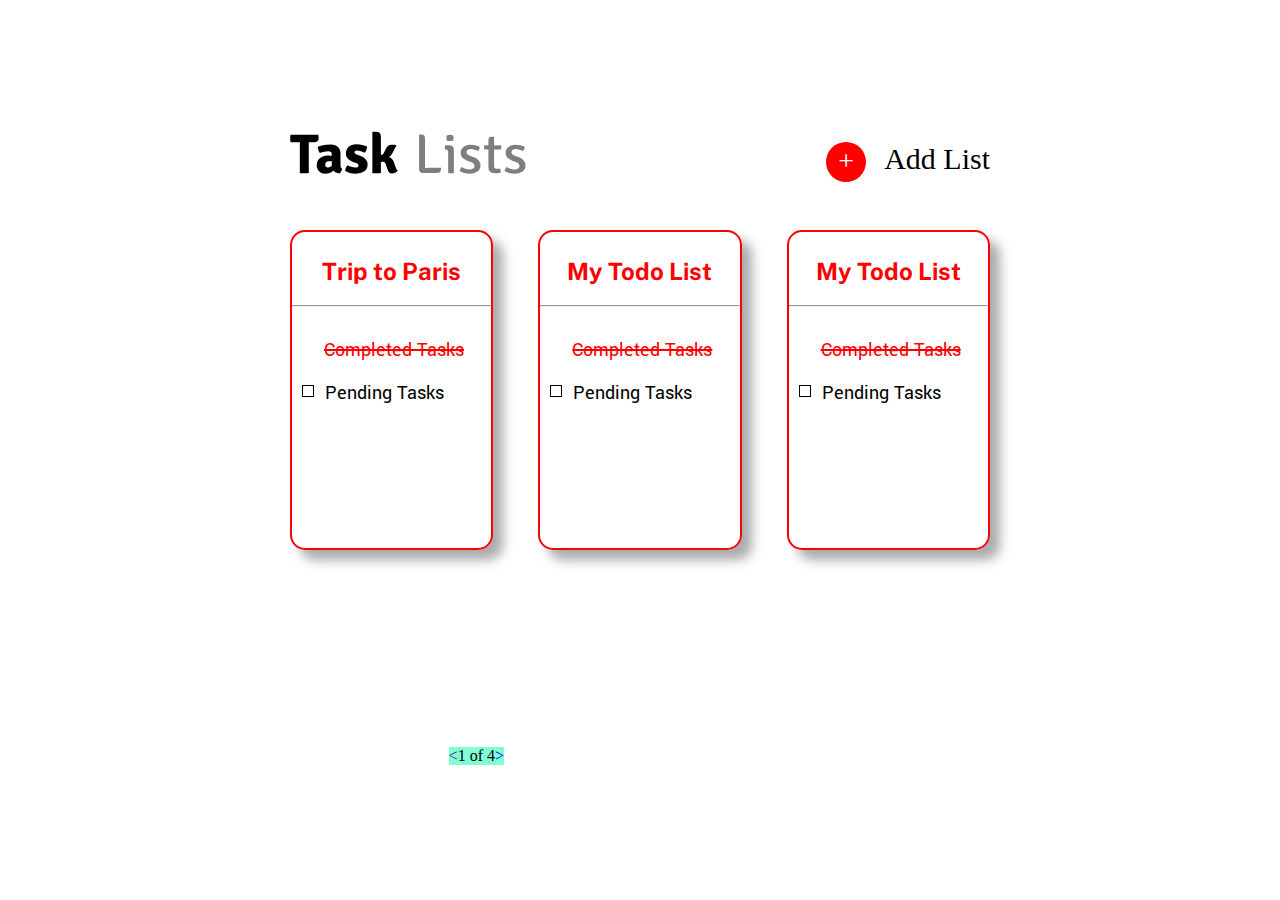
<file: index.html>
<!DOCTYPE html>
<html lang="en">
<head>
    <meta charset="UTF-8">
    <meta http-equiv="X-UA-Compatible" content="IE=edge">
    <meta name="viewport" content="width=device-width, initial-scale=1.0">
    <link rel="stylesheet" href="./style.css">
    <title>TodoList-UX</title>
</head>
<body>
    <div class="container">
        <div class="upper-body">
            
                <span id="tasks" style="font-size: 3.5rem; font-weight: bolder;">Task</span>
                <span style="font-size: 3.5rem; opacity: 0.5; margin-left: -283px; font-family: 'Signika', sans-serif;" >Lists</span>
                <div class="add-list-box">
                    <div class="plus">
                        <div class="plus-inner">&#43;</div>
                    </div>
                    <span style="font-size: 30px; margin-top: 22px;"> Add List</span>
                </div>
            
        </div>
        <div class="lower-body">
            <div class="card-box" style="height: 320px">
                <div class="card-body">
                  <h2>Trip to Paris</h2>
                  <hr>
                  <div class="C-task">Completed Tasks</div>
                  <div class="square"></div>
                  <p>Pending Tasks</p>
                </div>
            </div>
            <div class="card-box" style="height: 320px">
                <div class="card-body">
                  <h2>My Todo List</h2>
                  <hr>
                  <div class="C-task">Completed Tasks</div>
                  <div class="square"></div>
                  <p>Pending Tasks</p>
                </div>
            </div>
            <div class="card-box" style="height: 320px">
                <div class="card-body">
                  <h2>My Todo List</h2>
                  <hr>
                  <div class="C-task">Completed Tasks</div>
                  <div class="square"></div>
                  <p>Pending Tasks</p>
                </div>
            </div>
        </div>

        <div class="connect-pages">
            <a href="" style="text-decoration: none;"> &#60;</a>1 of 4<a href="./index1.html" style="text-decoration: none;">&#62;</a>
        </div>

    </div>
</body>
</html>
</file>
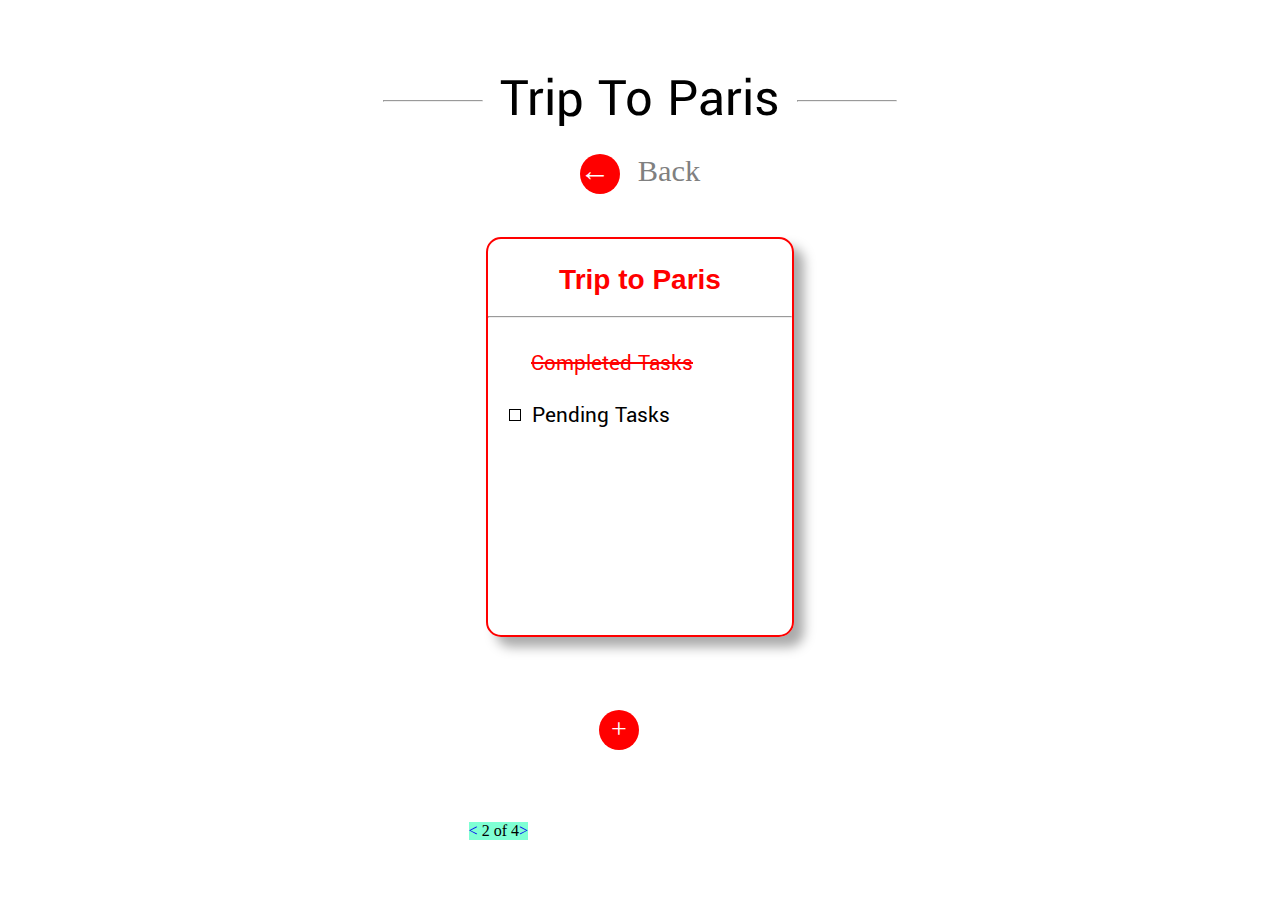
<file: index1.html>
<!DOCTYPE html>
<html lang="en">
<head>
    <meta charset="UTF-8">
    <meta http-equiv="X-UA-Compatible" content="IE=edge">
    <meta name="viewport" content="width=device-width, initial-scale=1.0">
    <link rel="stylesheet" href="./style1.css">
    <title>ToDoList-UX</title>
</head>
<body>
    <div class="container">
        <div style="margin-bottom: 20px;">
            <hr style="display: inline-block; width: 100px; margin: 13px;">
            <span>Trip To Paris</span>
            <hr style="display: inline-block; width: 100px; margin: 13px;">
        </div>
        <div class="back">
            <a href="index.html" style="text-decoration: none;"><div class="arrow">&#8592;</div></a>
            Back
        </div>
        <div class="card-box">
            <div class="card-body">
              <h2>Trip to Paris</h2>
              <hr>
              <div class="C-task">Completed Tasks</div>
              <div class="square"></div>
              <p>Pending Tasks</p>
              <div class="plus">
                  <div class="plus-inner">&#43;</div>
              </div>
            </div>
        </div>

        <div class="connect-pages">
            <a href="./index.html" style="text-decoration: none;">&#60;</a> 2 of 4<a href="./index2.html" style="text-decoration: none;">&#62;</a>
        </div>
        <!-- <p>PageTwo</p> -->

    </div>
</body>
</html>
</file>
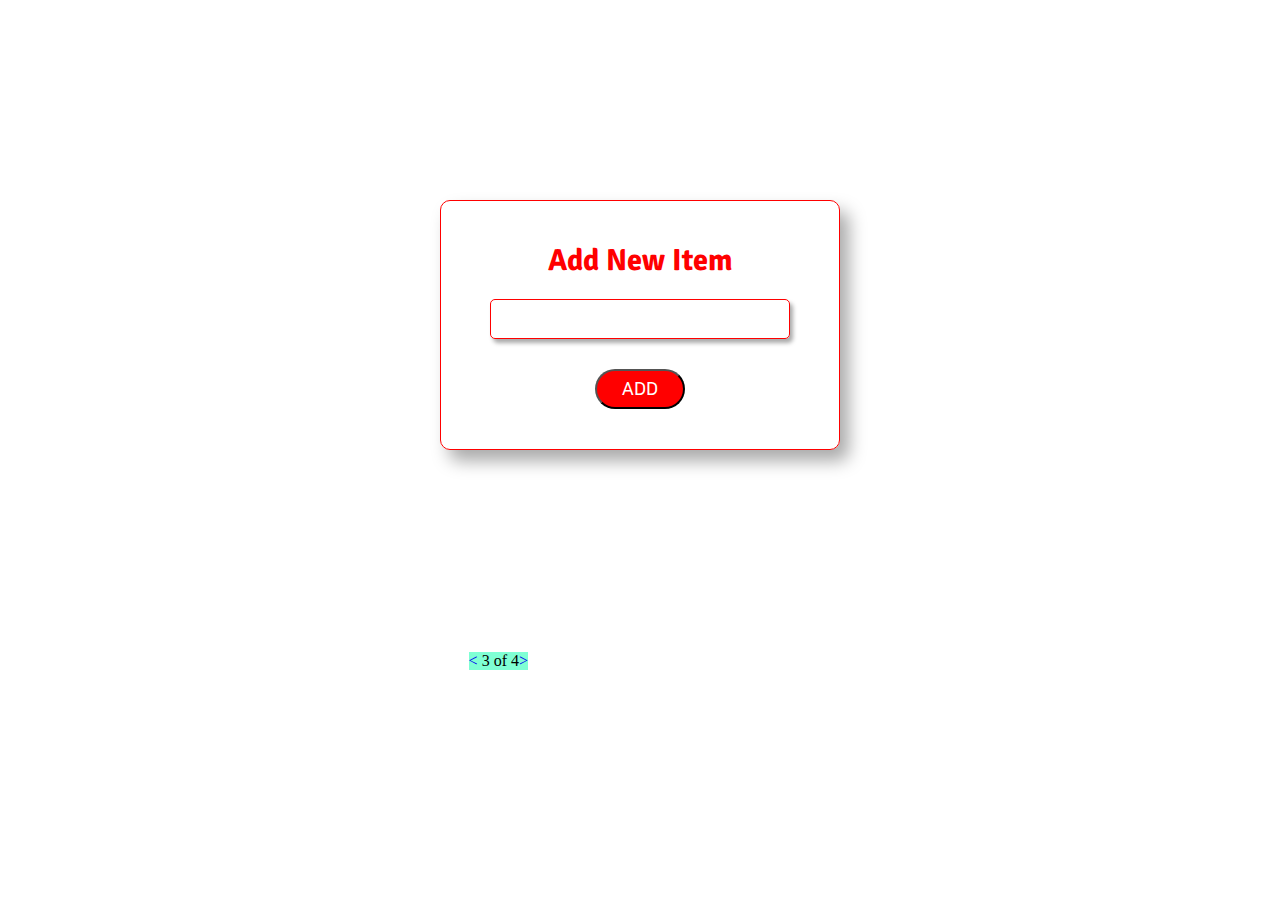
<file: index2.html>
<!DOCTYPE html>
<html lang="en">
<head>
    <meta charset="UTF-8">
    <meta http-equiv="X-UA-Compatible" content="IE=edge">
    <meta name="viewport" content="width=device-width, initial-scale=1.0">
    <link rel="stylesheet" href="./style2.css">
    <title>TodoList-UX</title>
</head>
<body>


    <div class="container1">
        <h3>Add New Item</h3>
        <div class="text-field"></div>
        <button type="button">ADD</button>

        <div class="connect-pages">
            <a href="./index1.html" style="text-decoration: none;">&#60;</a> 3 of 4<a href="./index3.html" style="text-decoration: none;">&#62;</a>
        </div>
    </div>
</body>
</html>
</file>
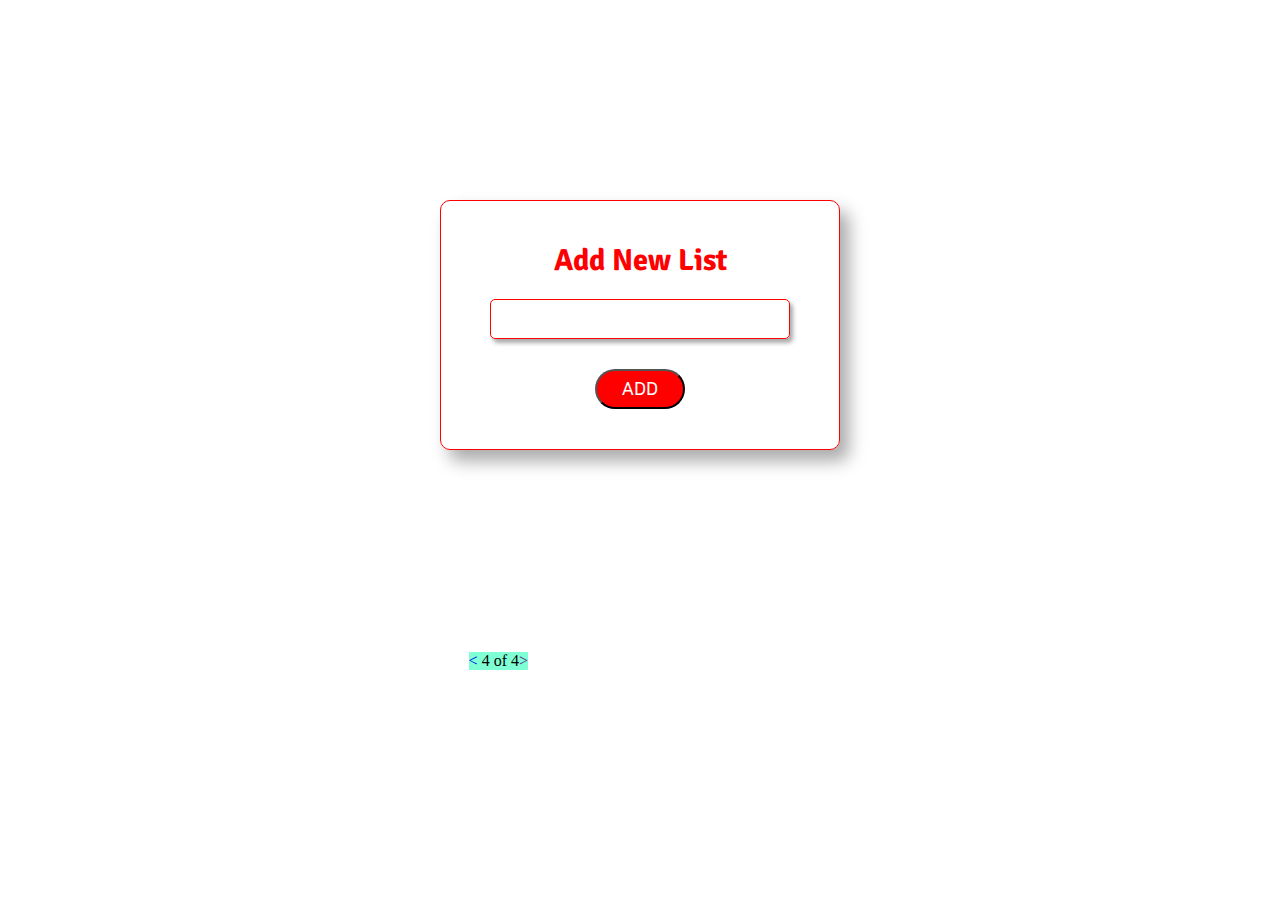
<file: index3.html>
<!DOCTYPE html>
<html lang="en">
<head>
    <meta charset="UTF-8">
    <meta http-equiv="X-UA-Compatible" content="IE=edge">
    <meta name="viewport" content="width=device-width, initial-scale=1.0">
    <link rel="stylesheet" href="./style2.css">
    <title>TodoList-UX</title>
</head>
<body>
    <div class="container1">
        <h3>Add New List</h3>
        <div class="text-field"></div>
        <button type="button">ADD</button>
        
        <div class="connect-pages">
            <a href="./index2.html" style="text-decoration: none;">&#60;</a> 4 of 4<a href="" style="text-decoration: none;">&#62;</a>
        </div>
    </div>
</body>
</html>
</file>
<file: style.css>
@import url('https://fonts.googleapis.com/css2?family=Public+Sans:wght@100&family=Signika:wght@300;700&family=Yantramanav&display=swap');
*{
    box-sizing: border-box;
    margin: 0;
    padding: 0;
}
body{
    display: flex;
    justify-content: center;
    align-items: center;
}
.container{
    width: 700px;
    height: 600px;
    margin-top: 120px;
    /* border: 1px solid red; */
}
.upper-body{
    display: flex;
    justify-content:space-between;
    height: 90px;
    /* border: 2px solid red; */
}
#tasks{
    font-size: 3.5rem; 
    font-weight: bolder;
    font-family: 'Signika', sans-serif;
}
.add-list-box{
    display: flex;
    /* border: 1px solid green; */
}
.plus{
    position: relative;
    width: 40px;
    height: 40px;
    top: 22px;
    border-radius: 50%;
    background-color: red;
    margin-right: 18px;
    color: white;
}
.plus-inner{
    height: 17px;
    width: 20px;
    left: 12px;
    top: 3px;
    /* border: 1px solid green; */
    position: relative;
    font-size: 28px;
}
.lower-body{
    display: grid;
    grid-template-columns: repeat(3,1fr);
    grid-gap: 45px;
    margin-top: 20px;
}
.card-box{
    
    border: 2px solid red;
    border-radius: 15px;
    box-shadow: 10px 10px 12px #aaaaaa;
}
h2{
    font-family: 'Public Sans', sans-serif;
    text-align: center;
    margin-top: 25px;
    margin-bottom: 20px;
    color: red;
}
.C-task{
    margin: 30px 6px 20px 32px;
    font-size: 20px;
    color: red;
    text-decoration: line-through;
    font-family: 'Yantramanav', sans-serif;
}
p{
    margin: -21px 6px 5px 33px;
    font-size: 20px;
    font-family: 'Yantramanav', sans-serif;
}
.square{
    display: inline-block;
    height: 12px;
    width: 12px;
    border: 1px solid black;
    margin-left: 10px;
}
.connect-pages{
    display: inline-block;
    position: absolute;
    bottom: 135px;
    right: 776px;
    background-color: aquamarine;
}
</file>
<file: style1.css>
@import url('https://fonts.googleapis.com/css2?family=Yantramanav:wght@900&display=swap');
*{
    box-sizing: border-box;
    margin: 0;
    padding: 0;
}
body{
    display: flex;
    justify-content: center;
    align-items: center;
}
.container{
    width: 700px;
    height: 700px;
    /* border: 1px solid red; */
    display: flex;
    flex-direction: column;
    justify-content: center;
    align-items: center;
}
span{
    margin-top: 60px;
    margin-bottom: 30px;
    font-size: 3.4rem;
    font-family: 'Yantramanav', sans-serif;
}
.back{
    font-size: 1.9rem;
    margin-bottom: 43px;
    color: grey;
    display: flex;
    /* border: 1px solid green; */
}
.arrow{
    width: 40px;
    height: 40px;
    border-radius: 50%;
    background-color: red;
    margin-right: 18px;
    color: white;
}
.card-box{
    height: 400px;
    width: 308px;
    border: 2px solid red;
    border-radius: 15px;
    box-shadow: 10px 10px 12px #aaaaaa;
}
h2{
    font-family: 'Public Sans', sans-serif;
    text-align: center;
    margin-top: 25px;
    margin-bottom: 20px;
    color: red;
    font-size: 28px;
}
.C-task{
    margin: 30px 6px 29px 43px;
    font-size: 23px;
    color: red;
    text-decoration: line-through;
    font-family: 'Yantramanav', sans-serif;
}
p{
    margin: -25px 6px 5px 44px;
    font-size: 23px;
    font-family: 'Yantramanav', sans-serif;
}
.square{
    display: inline-block;
    height: 12px;
    width: 12px;
    border: 1px solid black;
    margin-left: 21px;
}
.plus{
    position: absolute;
    width: 40px;
    height: 40px;
    right: 623px;
    bottom: 150px;
    border-radius: 50%;
    background-color: red;
    margin-right: 18px;
    color: white;
}
.plus-inner{
    height: 17px;
    width: 20px;
    left: 12px;
    top: 3px;
    /* border: 1px solid green; */
    position: relative;
    font-size: 28px;
}
.connect-pages{
    display: inline-block;
    position: absolute;
    bottom: 60px;
    right: 752px;
    background-color: aquamarine;
}
</file>
<file: style2.css>
@import url('https://fonts.googleapis.com/css2?family=Public+Sans:wght@100&family=Signika:wght@300;700&family=Yantramanav&display=swap');
*{
    box-sizing: border-box;
    margin: 0;
    padding: 0;
}
body{
    display: flex;
    justify-content: center;
    align-items: center;
    margin-top: 200px;
}


.container1{
    display: flex;
    flex-direction: column;
    justify-content: center;
    align-items: center;
    height: 250px;
    width: 400px;
    border: 1px solid red;
    border-radius: 10px;
    box-shadow: 9px 11px 17px #aaaaaa;
    right: 40%;
}
.text-field{
    height: 40px;
    width: 300px;
    border: 1px solid red;
    border-radius: 5px;
    margin-bottom: 30px;
    box-shadow: 3px 4px 4px #aaaaaa;
}
h3{
    font-size: 1.9rem;
    margin-bottom: 20px;
    font-family: 'Signika', sans-serif;
    color: red;
}
button{
    height: 40px;
    width: 90px;
    font-size: 20px;
    font-family: 'Yantramanav', sans-serif;
    background-color: red;
    color: white;
    border-radius: 20px;
}
.connect-pages{
    display: inline-block;
    position: absolute;
    bottom: 230px;
    right: 752px;
    background-color: aquamarine;
}
</file>
